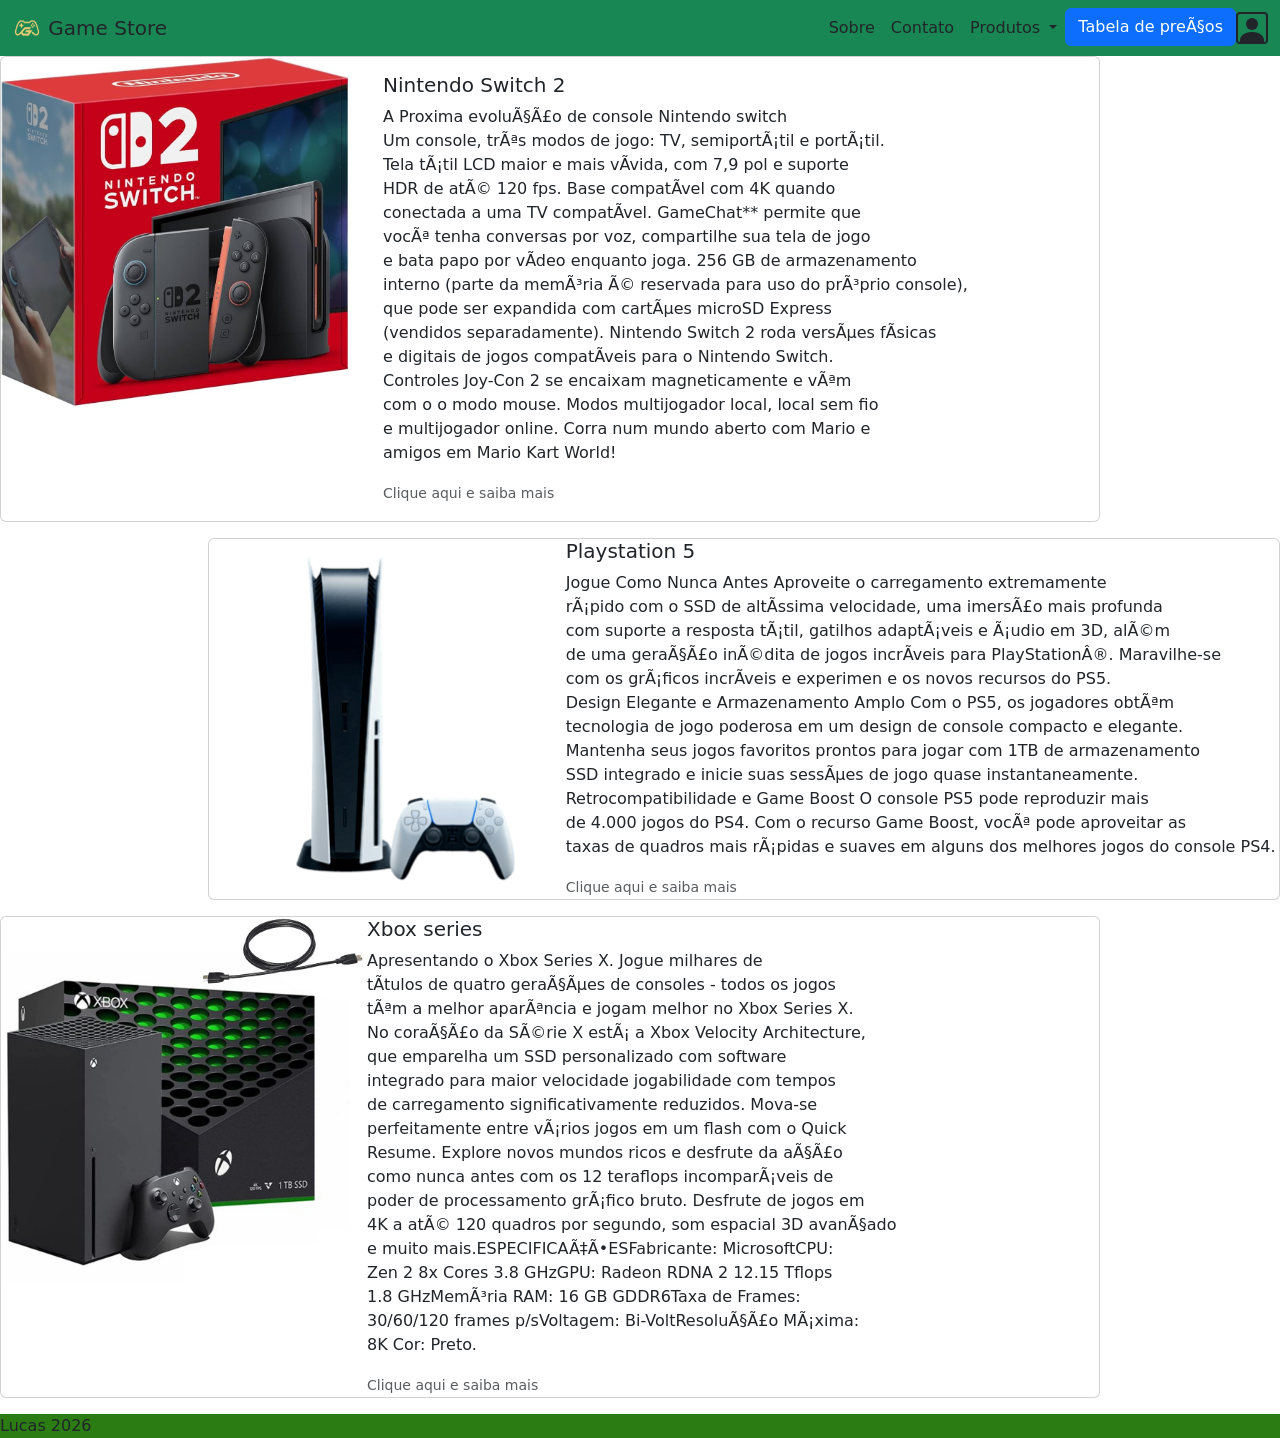
<file: index.html>
<!DOCTYPE html>
<html>

<head>
    <link rel="icon" type="image/x-icon" href="/imagens/favicon.ico">
    <link rel="stylesheet" href="style.css">
    <link href="https://cdn.jsdelivr.net/npm/bootstrap@5.3.8/dist/css/bootstrap.min.css" rel="stylesheet"
        integrity="sha384-sRIl4kxILFvY47J16cr9ZwB07vP4J8+LH7qKQnuqkuIAvNWLzeN8tE5YBujZqJLB" crossorigin="anonymous">
    <title>Game store</title>

</head>

<body>
    <header class="cabecalho ">

        <nav class="navbar navbar-expand-lg navbar-light bg-success">
            <div class="container-fluid">
                <a class="navbar-brand" href="index.html">
                    <img src="/imagens/logo site.png" alt="" width="30" height="24"
                        class="d-inline-block align-text-top">
                    Game Store
                </a>

                <button class="navbar-toggler" type="button" data-bs-toggle="collapse"
                    data-bs-target="#navbarNavDropdown" aria-controls="navbarNavDropdown" aria-expanded="false"
                    aria-label="Toggle navigation">
                    <span class="navbar-toggler-icon"></span>
                </button>
                <div class="collapse navbar-collapse" id="navbarNavDropdown" style="justify-content: end;">
                    <ul class="navbar-nav">
                        <li class="nav-item">
                            <a class="nav-link active" aria-current="page" href="sobre/sobre.html">Sobre </a>
                        </li>
                        <li class="nav-item">
                            <a class="nav-link" href="contato/contato.html">Contato</a>
                        </li>

                        <li class="nav-item dropdown">
                            <a class="nav-link dropdown-toggle" href="#" id="navbarDropdownMenuLink" role="button"
                                data-bs-toggle="dropdown" aria-expanded="false">
                                Produtos
                            </a>
                            <ul class="dropdown-menu" aria-labelledby="navbarDropdownMenuLink">
                                <li><a class="dropdown-item" href="/produtos/nintendo/nintendo.html">Nintendo Switch
                                        2</a></li>
                                <li><a class="dropdown-item" href="/produtos/playstation/playstation.html">Playstation
                                        5</a></li>
                                <li><a class="dropdown-item" href="/produtos/xbox/xbox.html">Xbox series</a></li>
                            </ul>
                        </li>

                        <li class="nav-item">
                            <button type="button" class="btn btn-primary" data-bs-toggle="modal"
                                data-bs-target="#exampleModal">
                                Tabela de preços
                            </button>

                            <!-- Modal -->
                            <div class="modal fade" id="exampleModal" tabindex="-1" aria-labelledby="exampleModalLabel"
                                aria-hidden="true">
                                <div class="modal-dialog">
                                    <div class="modal-content">
                                        <div class="modal-header">
                                            <h5 class="modal-title" id="exampleModalLabel">Preços</h5>
                                            <button type="button" class="btn-close" data-bs-dismiss="modal"
                                                aria-label="Close"></button>
                                        </div>
                                        <div class="modal-body">
                                            <table style="width:100%">
                                                <tr>
                                                    <th style="border:1px solid black;">ID</th>
                                                    <th style="border:1px solid black;">Produto</th>
                                                    <th style="border:1px solid black;">Valor</th>
                                                </tr>

                                                <tr>
                                                    <td style="border:1px solid black;">1</td>
                                                    <td style="border:1px solid black;">Nintendo Switch 2</td>
                                                    <td style="border:1px solid black;">R$: 7.777,67</td>
                                                </tr>

                                                <tr>
                                                    <td style="border:1px solid black;">2</td>
                                                    <td style="border:1px solid black;">Playstation 5</td>
                                                    <td style="border:1px solid black;">R$: 9.999,89</td>
                                                </tr>

                                                <tr>
                                                    <td style="border:1px solid black;">3</td>
                                                    <td style="border:1px solid black;">Xbox Serie</td>
                                                    <td style="border:1px solid black;">R$: 8.222,11</td>
                                                </tr>

                                            </table>
                                        </div>
                                        <div class="modal-footer">
                                            <button type="button" class="btn btn-secondary"
                                                data-bs-dismiss="modal">Fechar</button>
                                            
                                        </div>
                                    </div>
                                </div>
                            </div>
                        </li>
                        <a href="login.html" class="icone-cadastro">
                            <svg xmlns="http://www.w3.org/2000/svg" width="32" height="32" fill="currentColor"
                                class="bi bi-person-square" viewBox="0 0 16 16">
                                <path d="M11 6a3 3 0 1 1-6 0 3 3 0 0 1 6 0" />
                                <path
                                    d="M2 0a2 2 0 0 0-2 2v12a2 2 0 0 0 2 2h12a2 2 0 0 0 2-2V2a2 2 0 0 0-2-2zm12 1a1 1 0 0 1 1 1v12a1 1 0 0 1-1 1v-1c0-1-1-4-6-4s-6 3-6 4v1a1 1 0 0 1-1-1V2a1 1 0 0 1 1-1z" />
                            </svg>
                        </a>
                    </ul>
                </div>
            </div>
        </nav>

    </header>

    <main class="">

        <div class="card mb-3 anuncio-switch" style="max-width: 1100px;">
            <a href="/produtos/nintendo/nintendo.html">
                <div class="row g-0">
                    <div class="col-md-4">
                        <img src="/imagens/Nintendo Switch 2.jpg" class="imagem-switch rounded-start"
                            alt="imagem Nitendo Switch">
                    </div>
                    <div class="col-md-8">
                        <div class="card-body">
                            <h5 class="card-title">Nintendo Switch 2</h5>
                            <p class="card-text">A Proxima evolução de console Nintendo switch<br> Um console, três
                                modos de
                                jogo: TV, semiportátil e
                                portátil.<br>
                                Tela tátil LCD maior e mais vívida, com 7,9 pol e suporte <br> HDR de até 120 fps. Base
                                compatível
                                com 4K quando <br> conectada a uma TV compatível.
                                GameChat** permite que <br> você tenha conversas por voz, compartilhe sua tela de jogo
                                <br>
                                e bata
                                papo por vídeo enquanto joga. 256 GB de armazenamento <br> interno (parte da memória é
                                reservada
                                para uso do próprio console),<br> que pode ser expandida com cartões microSD Express<br>
                                (vendidos
                                separadamente).
                                Nintendo Switch 2 roda versões físicas<br> e digitais de jogos compatíveis para o
                                Nintendo
                                Switch.<br> Controles Joy-Con 2 se encaixam magneticamente e vêm<br> com o o modo mouse.
                                Modos multijogador local, local sem fio<br> e multijogador online. Corra num mundo
                                aberto
                                com Mario
                                e<br> amigos em Mario Kart World!
                            </p>
                            <p class="card-text"><small class="text-muted">Clique aqui e saiba mais</small></p>
                        </div>
                    </div>
                </div>
            </a>
        </div>


        <div style="display:flex; justify-content: end;">
            <a href="/produtos/playstation/playstation.html">
                <div class="card mb-3" style="max-width: 1100px;">
                    <div class="row g-0">

                        <div class="col-md-4 imagem-ps5">
                            <img src="imagens/PS5.png" class="img-fluid rounded-start" alt="imagem PS5">
                        </div>
                        <div class="col-md-8">
                            <div class="anuncio-ps5">
                                <h5 class="card-title">Playstation 5</h5>
                                <p class="card-text">Jogue Como Nunca Antes
                                    Aproveite o carregamento extremamente<br> rápido com o SSD de altíssima velocidade,
                                    uma
                                    imersão
                                    mais profunda <br>com suporte a resposta tátil, gatilhos adaptáveis e áudio em 3D,
                                    além
                                    <br>de uma
                                    geração inédita de jogos incríveis para PlayStation®. Maravilhe-se<br> com os
                                    gráficos
                                    incríveis
                                    e experimen e os novos recursos do PS5.<br>
                                    Design Elegante e Armazenamento Amplo
                                    Com o PS5, os jogadores obtêm <br>tecnologia de jogo poderosa em um design de
                                    console
                                    compacto e elegante.<br> Mantenha seus jogos favoritos prontos para jogar com 1TB de
                                    armazenamento<br> SSD integrado e inicie suas sessões de jogo quase
                                    instantaneamente.<br>
                                    Retrocompatibilidade e Game Boost
                                    O console PS5 pode reproduzir mais<br> de 4.000 jogos do PS4. Com o recurso Game
                                    Boost,
                                    você
                                    pode aproveitar as<br> taxas de quadros mais rápidas e suaves em alguns dos melhores
                                    jogos
                                    do
                                    console PS4.
                                </p>
                                <p class="card-text"><small class="text-muted">Clique aqui e saiba mais</small></p>
                            </div>
                        </div>

                    </div>
                </div>
            </a>
        </div>



        <div class="card mb-3" style="max-width: 1100px;">
            <a href="/produtos/xbox/xbox.html">
                <div class="anuncio-xbox">
                    <div class="imagem-xbox">
                        <img src="/imagens/Xbox series X.jpg" class="img-fluid rounded-start" alt="imagem Xbox serie">
                    </div>
                    <div class="col-md-8">
                        <div class="descricao">
                            <h5 class="card-title">Xbox series</h5>
                            <p class="card-text">Apresentando o Xbox Series X. Jogue milhares de<br>
                                títulos de quatro gerações de consoles - todos os jogos<br>
                                têm a melhor aparência e jogam melhor no Xbox Series X.<br>
                                No coração da Série X está a Xbox Velocity Architecture,<br>
                                que emparelha um SSD personalizado com software<br>
                                integrado para maior velocidade jogabilidade com tempos<br>
                                de carregamento significativamente reduzidos. Mova-se<br>
                                perfeitamente entre vários jogos em um flash com o Quick<br>
                                Resume. Explore novos mundos ricos e desfrute da ação<br>
                                como nunca antes com os 12 teraflops incomparáveis de<br>
                                poder de processamento gráfico bruto. Desfrute de jogos em<br>
                                4K a até 120 quadros por segundo, som espacial 3D avançado<br>
                                e muito mais.ESPECIFICAÇÕESFabricante: MicrosoftCPU:<br>
                                Zen 2 8x Cores 3.8 GHzGPU: Radeon RDNA 2 12.15 Tflops<br>
                                1.8 GHzMemória RAM: 16 GB GDDR6Taxa de Frames:<br>
                                30/60/120 frames p/sVoltagem: Bi-VoltResolução Máxima:<br>
                                8K Cor: Preto.</p>
                            <p class="card-text"><small class="text-muted">Clique aqui e saiba mais</small></p>
                        </div>
                    </div>
                </div>
            </a>
        </div>

    </main>

    <footer class="rodape">
        Lucas 2026
    </footer>
    <script src="https://cdn.jsdelivr.net/npm/bootstrap@5.3.8/dist/js/bootstrap.bundle.min.js"
        integrity="sha384-FKyoEForCGlyvwx9Hj09JcYn3nv7wiPVlz7YYwJrWVcXK/BmnVDxM+D2scQbITxI"
        crossorigin="anonymous"></script>
</body>


</html>
</file>
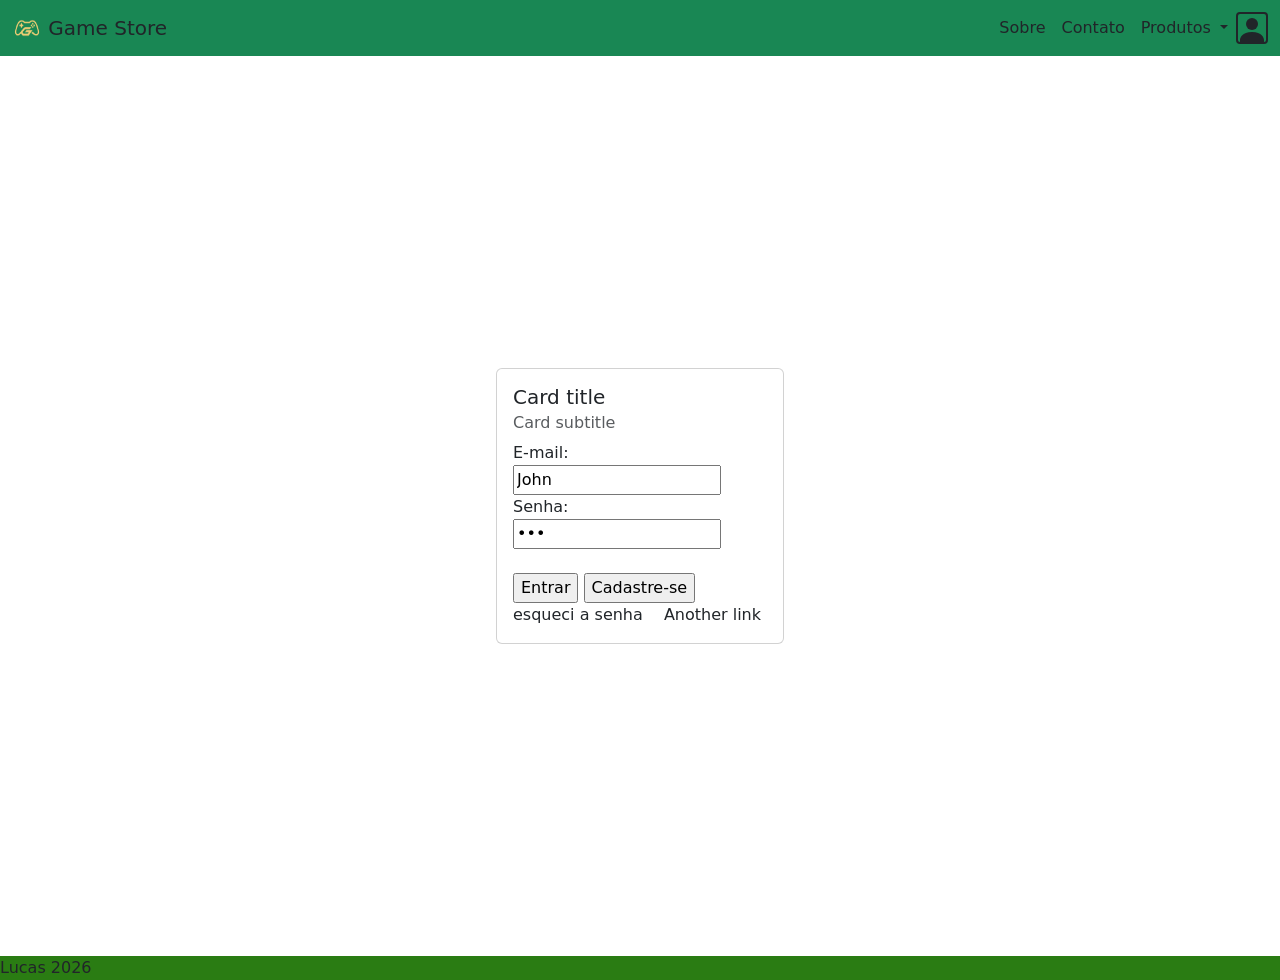
<file: login.html>
<!DOCTYPE html>
<html>

<head>
    <link rel="icon" type="image/x-icon" href="/imagens/favicon.ico">
    <link rel="stylesheet" href="style.css">
    <link href="https://cdn.jsdelivr.net/npm/bootstrap@5.3.8/dist/css/bootstrap.min.css" rel="stylesheet"
        integrity="sha384-sRIl4kxILFvY47J16cr9ZwB07vP4J8+LH7qKQnuqkuIAvNWLzeN8tE5YBujZqJLB" crossorigin="anonymous">
    <title>Login</title>
</head>

<body>

    <header>
        <header class="cabecalho ">

            <nav class="navbar navbar-expand-lg navbar-light bg-success">
                <div class="container-fluid">
                    <a class="navbar-brand" href="index.html">
                        <img src="/imagens/logo site.png" alt="" width="30" height="24"
                            class="d-inline-block align-text-top">
                        Game Store
                    </a>

                    <button class="navbar-toggler" type="button" data-bs-toggle="collapse"
                        data-bs-target="#navbarNavDropdown" aria-controls="navbarNavDropdown" aria-expanded="false"
                        aria-label="Toggle navigation">
                        <span class="navbar-toggler-icon"></span>
                    </button>
                    <div class="collapse navbar-collapse" id="navbarNavDropdown" style="justify-content: end;">
                        <ul class="navbar-nav">
                            <li class="nav-item">
                                <a class="nav-link active" aria-current="page" href="sobre/sobre.html">Sobre </a>
                            </li>
                            <li class="nav-item">
                                <a class="nav-link" href="contato/contato.html">Contato</a>
                            </li>

                            <li class="nav-item dropdown">
                                <a class="nav-link dropdown-toggle" href="#" id="navbarDropdownMenuLink" role="button"
                                    data-bs-toggle="dropdown" aria-expanded="false">
                                    Produtos
                                </a>
                                <ul class="dropdown-menu" aria-labelledby="navbarDropdownMenuLink">
                                    <li><a class="dropdown-item" href="/produtos/nintendo/nintendo.html">Nintendo Switch
                                            2</a></li>
                                    <li><a class="dropdown-item"
                                            href="/produtos/playstation/playstation.html">Playstation 5</a></li>
                                    <li><a class="dropdown-item" href="/produtos/xbox/xbox.html">Xbox series</a></li>
                                </ul>
                            </li>
                            <a href="#" class="icone-cadastro">
                                <svg xmlns="http://www.w3.org/2000/svg" width="32" height="32" fill="currentColor"
                                    class="bi bi-person-square" viewBox="0 0 16 16">
                                    <path d="M11 6a3 3 0 1 1-6 0 3 3 0 0 1 6 0" />
                                    <path
                                        d="M2 0a2 2 0 0 0-2 2v12a2 2 0 0 0 2 2h12a2 2 0 0 0 2-2V2a2 2 0 0 0-2-2zm12 1a1 1 0 0 1 1 1v12a1 1 0 0 1-1 1v-1c0-1-1-4-6-4s-6 3-6 4v1a1 1 0 0 1-1-1V2a1 1 0 0 1 1-1z" />
                                </svg>
                            </a>
                        </ul>
                    </div>
                </div>
            </nav>

        </header>
    </header>

    <main class="d-flex" style="justify-content: center; align-items: center; height: 100vh;">

    <div class="card" style="width: 18rem;">
        <div class="card-body">
            <h5 class="card-title">Card title</h5>
            <h6 class="card-subtitle mb-2 text-muted">Card subtitle</h6>
            <div class="card-text">
                <form action="/action_page.php">
                    <label for="fname">E-mail:</label><br>
                    <input type="text" id="fname" name="fname" value="John"><br>
                    <label for="lname">Senha:</label><br>
                    <input type="password" id="lname" name="lname" value="Doe"><br><br>
                    <input onclick="login()" type="submit" value="Entrar">
                    <input type="submit" value="Cadastre-se">
                </form>
            </div>
            <a href="#" class="card-link">esqueci a senha</a>
            <a href="#" class="card-link">Another link</a>
        </div>
    </div>
    </main>

    <footer ondblclick="login()" class="rodape">
        Lucas 2026
    </footer>
    <script src="https://cdn.jsdelivr.net/npm/bootstrap@5.3.8/dist/js/bootstrap.bundle.min.js"
        integrity="sha384-FKyoEForCGlyvwx9Hj09JcYn3nv7wiPVlz7YYwJrWVcXK/BmnVDxM+D2scQbITxI"
        crossorigin="anonymous"></script>
        <script src="script.js"></script>
</body>

</html>
</file>
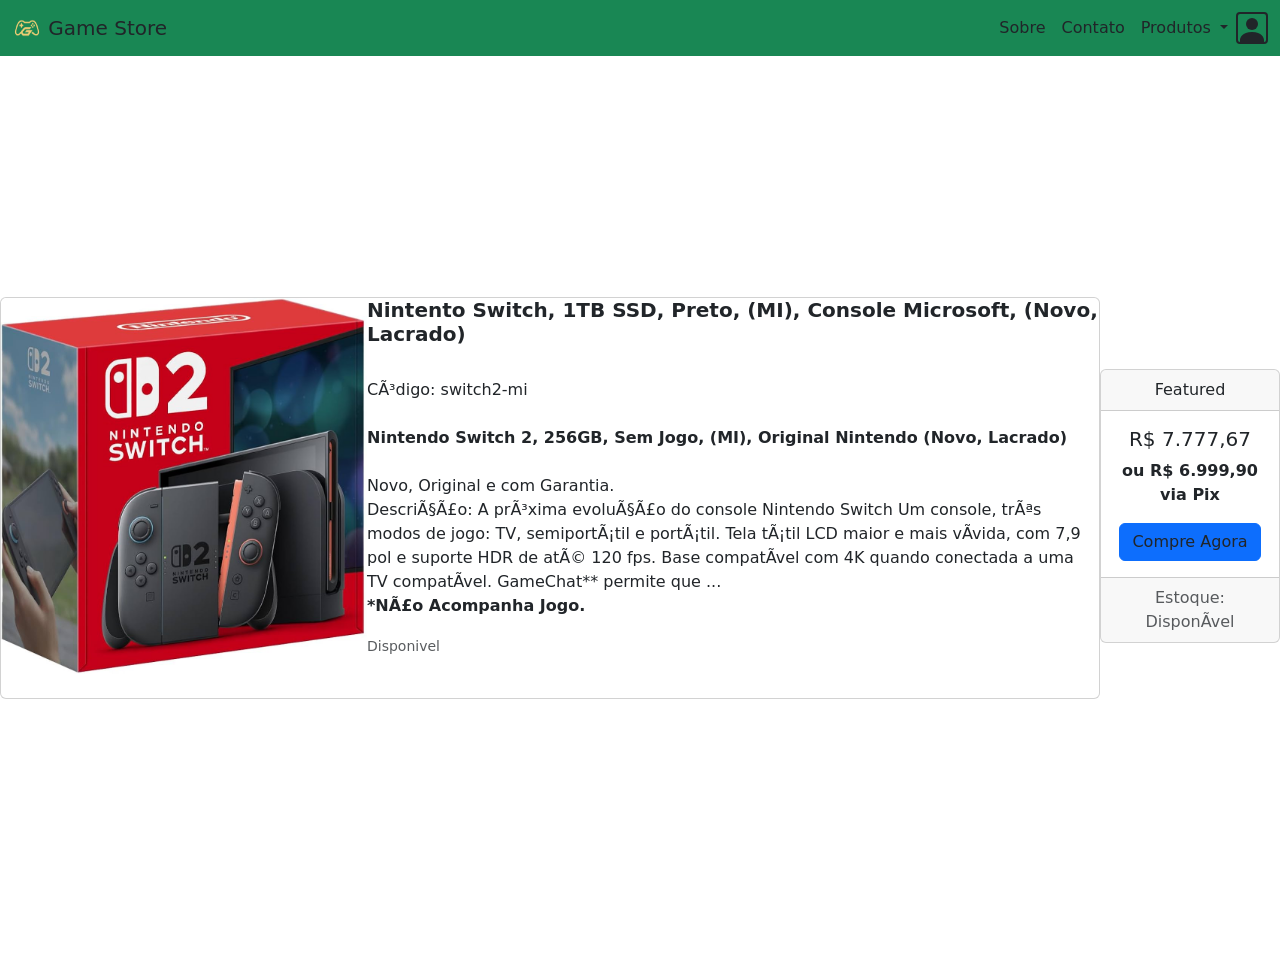
<file: produtos/nintendo/nintendo.html>
<!DOCTYPE html>
<html>

<head>
    <title>Nitendo Switch 2</title>
    <link rel="stylesheet" href="../../style.css">
    <link href="https://cdn.jsdelivr.net/npm/bootstrap@5.3.8/dist/css/bootstrap.min.css" rel="stylesheet"
        integrity="sha384-sRIl4kxILFvY47J16cr9ZwB07vP4J8+LH7qKQnuqkuIAvNWLzeN8tE5YBujZqJLB" crossorigin="anonymous">
</head>

<boby>
    <header class="cabecalho ">

        <nav class="navbar navbar-expand-lg navbar-light bg-success">
            <div class="container-fluid">
                <a class="navbar-brand" href="../../index.html">
                    <img src="/imagens/logo site.png" alt="" width="30" height="24"
                        class="d-inline-block align-text-top">
                    Game Store
                </a>

                <button class="navbar-toggler" type="button" data-bs-toggle="collapse"
                    data-bs-target="#navbarNavDropdown" aria-controls="navbarNavDropdown" aria-expanded="false"
                    aria-label="Toggle navigation">
                    <span class="navbar-toggler-icon"></span>
                </button>
                <div class="collapse navbar-collapse" id="navbarNavDropdown" style="justify-content: end;">
                    <ul class="navbar-nav">
                        <li class="nav-item">
                            <a class="nav-link active" aria-current="page" href="../../sobre/sobre.html">Sobre </a>
                        </li>
                        <li class="nav-item">
                            <a class="nav-link" href="../../contato/contato.html">Contato</a>
                        </li>

                        <li class="nav-item dropdown">
                            <a class="nav-link dropdown-toggle" href="#" id="navbarDropdownMenuLink" role="button"
                                data-bs-toggle="dropdown" aria-expanded="false">
                                Produtos
                            </a>
                            <ul class="dropdown-menu" aria-labelledby="navbarDropdownMenuLink">
                                <li><a class="dropdown-item" href="/produtos/nintendo.html">Nintendo Switch 2</a></li>
                                <li><a class="dropdown-item" href="/produtos/playstation/playstation.html">Playstation
                                        5</a></li>
                                <li><a class="dropdown-item" href="/produtos/xbox/xbox.html">Xbox series</a></li>
                            </ul>
                        </li>
                        <a href="../../login.html" class="icone-cadastro">
                            <svg xmlns="http://www.w3.org/2000/svg" width="32" height="32" fill="currentColor"
                                class="bi bi-person-square" viewBox="0 0 16 16">
                                <path d="M11 6a3 3 0 1 1-6 0 3 3 0 0 1 6 0" />
                                <path
                                    d="M2 0a2 2 0 0 0-2 2v12a2 2 0 0 0 2 2h12a2 2 0 0 0 2-2V2a2 2 0 0 0-2-2zm12 1a1 1 0 0 1 1 1v12a1 1 0 0 1-1 1v-1c0-1-1-4-6-4s-6 3-6 4v1a1 1 0 0 1-1-1V2a1 1 0 0 1 1-1z" />
                            </svg>
                        </a>
                    </ul>
                </div>
            </div>
        </nav>

    </header>



    <main class="d-flex" style="justify-content: center; align-items: center; height: 100vh;">
        <div class="card mb-3" style="max-width: 1100px;">
            <a href="/produtos/xbox/xbox.html">
                <div class="anuncio-xbox">
                    <div class="imagem-xbox">
                        <img src="/imagens/Nintendo Switch 2.jpg" class="img-fluid rounded-start"
                            alt="imagem Xbox serie">
                    </div>
                    <div class="col-md-8">
                        <div class="descricao">
                            <h5 class="card-title"><strong>Nintento Switch, 1TB SSD, Preto, (MI), Console Microsoft,
                                    (Novo,
                                    Lacrado)</strong></h5>
                            <p class="card-text"><br>Código: switch2-mi<br>
                                <strong><br>Nintendo Switch 2, 256GB, Sem Jogo, (MI), Original Nintendo (Novo,
                                    Lacrado)<br></strong>



                                <br>Novo, Original e com Garantia.<br>



                                Descrição:

                                A próxima evolução do console Nintendo Switch Um console, três modos de jogo: TV,
                                semiportátil e portátil.

                                Tela tátil LCD maior e mais vívida, com 7,9 pol e suporte HDR de até 120 fps. Base
                                compatível com 4K quando conectada a uma TV compatível.

                                GameChat** permite que ...
                                <strong><br>*Não Acompanha Jogo.<br></strong>

                            </p>
                            <p class="card-text"><small class="text-muted">Disponivel</small></p>
                        </div>
                    </div>
                </div>
            </a>
        </div>
        <div class="card text-center">
            <div class="card-header">
                Featured
            </div>
            <div class="card-body">
                <h5 class="card-title">R$ 7.777,67</h5>
                <p class="card-text"><strong>ou R$ 6.999,90 via Pix</strong></p>
                <a href="../../login.html" class="btn btn-primary">Compre Agora</a>
            </div>
            <div class="card-footer text-muted">
                Estoque: Disponível
            </div>
        </div>

    </main>

    <footer>

    </footer>

    <script src="https://cdn.jsdelivr.net/npm/bootstrap@5.3.8/dist/js/bootstrap.bundle.min.js"
        integrity="sha384-FKyoEForCGlyvwx9Hj09JcYn3nv7wiPVlz7YYwJrWVcXK/BmnVDxM+D2scQbITxI"
        crossorigin="anonymous"></script>
</boby>

</html>
</file>
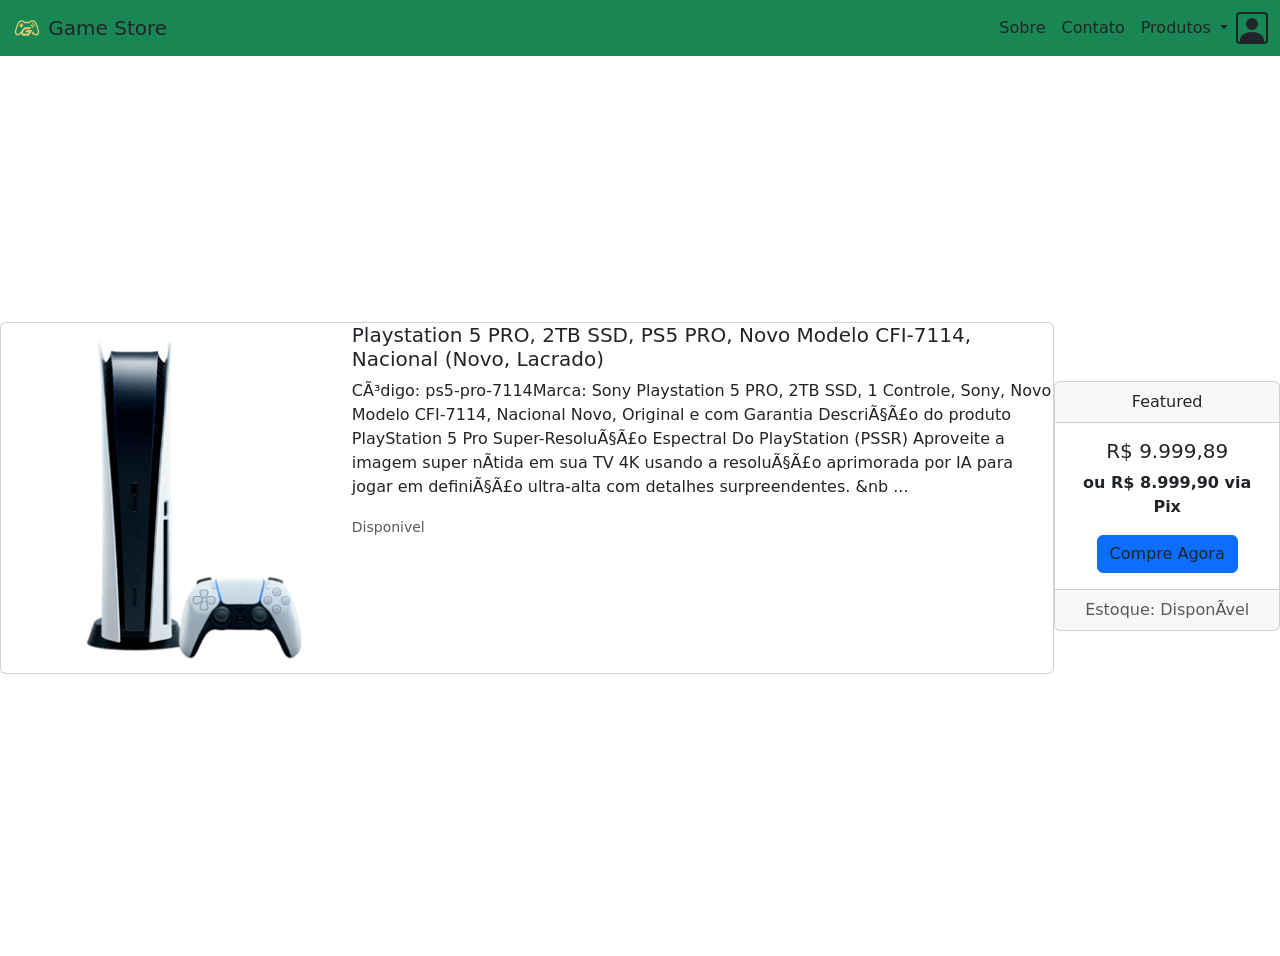
<file: produtos/playstation/playstation.html>
<!DOCTYPE html>
<html>

<head>
    <link rel="stylesheet" href="../../style.css">
    <link href="https://cdn.jsdelivr.net/npm/bootstrap@5.3.8/dist/css/bootstrap.min.css" rel="stylesheet"
        integrity="sha384-sRIl4kxILFvY47J16cr9ZwB07vP4J8+LH7qKQnuqkuIAvNWLzeN8tE5YBujZqJLB" crossorigin="anonymous">
    <title>Playstation 5</title>
</head>

<body>
    <header class="cabecalho ">

        <nav class="navbar navbar-expand-lg navbar-light bg-success">
            <div class="container-fluid">
                <a class="navbar-brand" href="../../index.html">
                    <img src="/imagens/logo site.png" alt="" width="30" height="24"
                        class="d-inline-block align-text-top">
                    Game Store
                </a>

                <button class="navbar-toggler" type="button" data-bs-toggle="collapse"
                    data-bs-target="#navbarNavDropdown" aria-controls="navbarNavDropdown" aria-expanded="false"
                    aria-label="Toggle navigation">
                    <span class="navbar-toggler-icon"></span>
                </button>
                <div class="collapse navbar-collapse" id="navbarNavDropdown" style="justify-content: end;">
                    <ul class="navbar-nav">
                        <li class="nav-item">
                            <a class="nav-link active" aria-current="page" href="../../sobre/sobre.html">Sobre </a>
                        </li>
                        <li class="nav-item">
                            <a class="nav-link" href="../../contato/contato.html">Contato</a>
                        </li>

                        <li class="nav-item dropdown">
                            <a class="nav-link dropdown-toggle" href="#" id="navbarDropdownMenuLink" role="button"
                                data-bs-toggle="dropdown" aria-expanded="false">
                                Produtos
                            </a>
                            <ul class="dropdown-menu" aria-labelledby="navbarDropdownMenuLink">
                                <li><a class="dropdown-item" href="/produtos/nintendo/nintendo.html">Nintendo Switch
                                        2</a></li>
                                <li><a class="dropdown-item" href="/produtos/playstation.html">Playstation 5</a></li>
                                <li><a class="dropdown-item" href="/produtos/xbox/xbox.html">Xbox series</a></li>
                            </ul>
                        </li>
                        <a href="../../login.html" class="icone-cadastro">
                            <svg xmlns="http://www.w3.org/2000/svg" width="32" height="32" fill="currentColor"
                                class="bi bi-person-square" viewBox="0 0 16 16">
                                <path d="M11 6a3 3 0 1 1-6 0 3 3 0 0 1 6 0" />
                                <path
                                    d="M2 0a2 2 0 0 0-2 2v12a2 2 0 0 0 2 2h12a2 2 0 0 0 2-2V2a2 2 0 0 0-2-2zm12 1a1 1 0 0 1 1 1v12a1 1 0 0 1-1 1v-1c0-1-1-4-6-4s-6 3-6 4v1a1 1 0 0 1-1-1V2a1 1 0 0 1 1-1z" />
                            </svg>
                        </a>
                    </ul>
                </div>
            </div>
        </nav>

    </header>

    <main class="d-flex" style="justify-content: center; align-items: center; height: 100vh;">
        <div style="display:flex; justify-content: end;">
            <a href="/produtos/playstation/playstation.html">
                <div class="card mb-3" style="max-width: 1100px;">
                    <div class="row g-0">

                        <div class="col-md-4 imagem-ps5">
                            <img src="/imagens/PS5.png" class="img-fluid rounded-start" alt="imagem PS5">
                        </div>
                        <div class="col-md-8">
                            <div class="anuncio-ps5">
                                <h5 class="card-title">Playstation 5 PRO, 2TB SSD, PS5 PRO, Novo Modelo CFI-7114, Nacional
                                    (Novo, Lacrado)</h5>
                                <p class="card-text">
                                   <strong></strong> Código: ps5-pro-7114Marca: Sony
                                    Playstation 5 PRO, 2TB SSD, 1 Controle, Sony, Novo Modelo CFI-7114, Nacional



                                    Novo, Original e com Garantia





                                    Descrição do produto

                                    PlayStation 5 Pro



                                    Super-Resolução Espectral Do PlayStation (PSSR)

                                    Aproveite a imagem super nítida em sua TV 4K usando a resolução aprimorada por IA
                                    para jogar em definição ultra-alta com detalhes surpreendentes.

                                    &nb ...
                                </p>
                                <p class="card-text"><small class="text-muted">Disponivel</small></p>
                            </div>
                        </div>

                    </div>
                </div>
            </a>
        </div>
        <div class="card text-center">
            <div class="card-header">
                Featured
            </div>
            <div class="card-body">
                <h5 class="card-title">R$ 9.999,89</h5>
                <p class="card-text"><strong>ou R$ 8.999,90 via Pix</strong></p>
                <a href="../../login.html" class="btn btn-primary">Compre Agora</a>
            </div>
            <div class="card-footer text-muted">
                Estoque: Disponível
            </div>
        </div>
    </main>

    <footer>

    </footer>

    <script src="https://cdn.jsdelivr.net/npm/bootstrap@5.3.8/dist/js/bootstrap.bundle.min.js"
        integrity="sha384-FKyoEForCGlyvwx9Hj09JcYn3nv7wiPVlz7YYwJrWVcXK/BmnVDxM+D2scQbITxI"
        crossorigin="anonymous"></script>
</body>

</html>
</file>
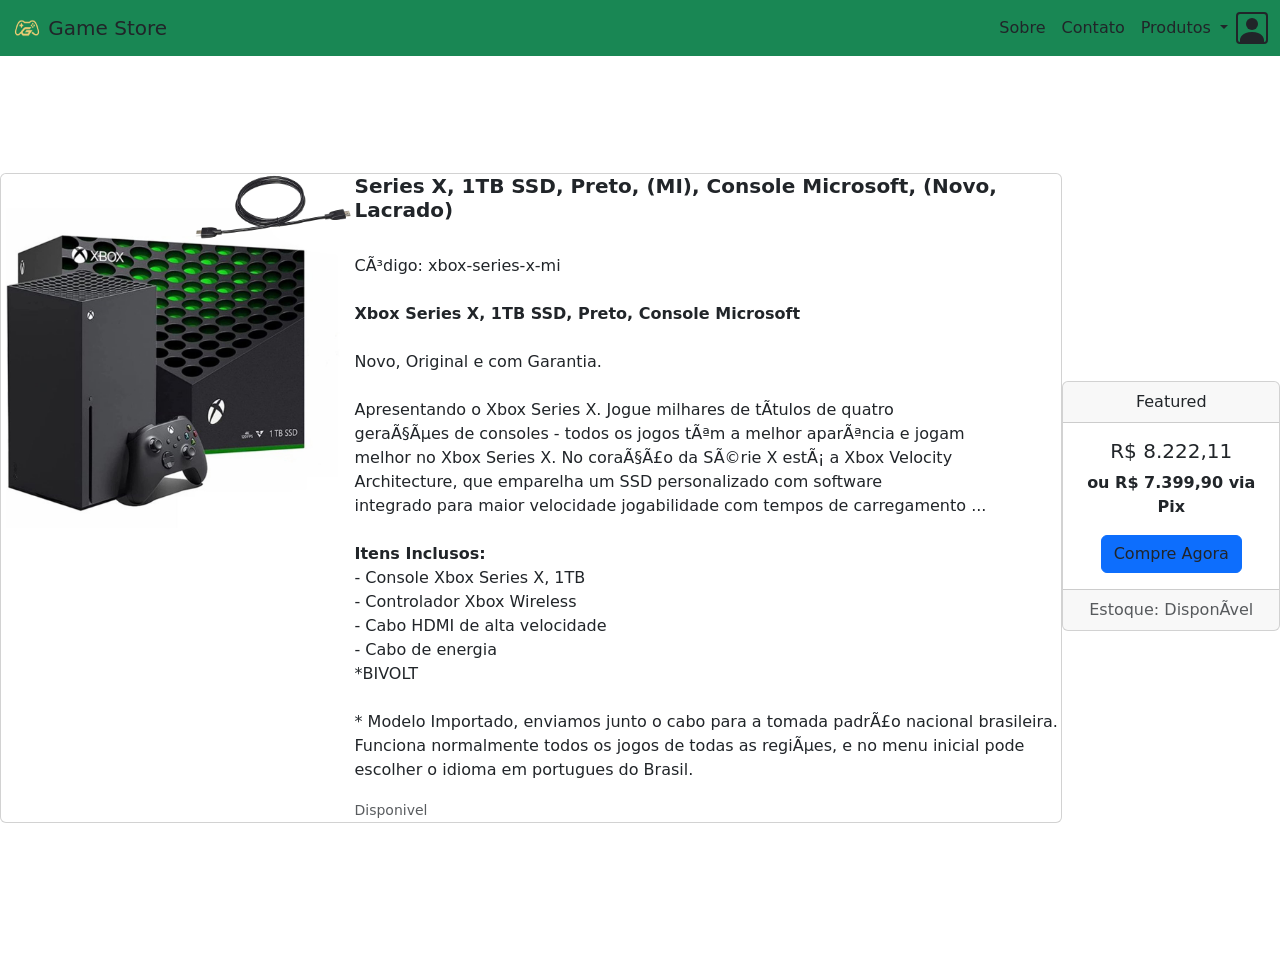
<file: produtos/xbox/xbox.html>
<!DOCTYPE html>
<html>

<head>
    <link rel="stylesheet" href="../../style.css">
    <link href="https://cdn.jsdelivr.net/npm/bootstrap@5.3.8/dist/css/bootstrap.min.css" rel="stylesheet"
        integrity="sha384-sRIl4kxILFvY47J16cr9ZwB07vP4J8+LH7qKQnuqkuIAvNWLzeN8tE5YBujZqJLB" crossorigin="anonymous">
    <title>Xbox series</title>
</head>

<body>
    <header class="cabecalho ">

        <nav class="navbar navbar-expand-lg navbar-light bg-success">
            <div class="container-fluid">
                <a class="navbar-brand" href="../../index.html">
                    <img src="/imagens/logo site.png" alt="" width="30" height="24"
                        class="d-inline-block align-text-top">
                    Game Store
                </a>

                <button class="navbar-toggler" type="button" data-bs-toggle="collapse"
                    data-bs-target="#navbarNavDropdown" aria-controls="navbarNavDropdown" aria-expanded="false"
                    aria-label="Toggle navigation">
                    <span class="navbar-toggler-icon"></span>
                </button>
                <div class="collapse navbar-collapse" id="navbarNavDropdown" style="justify-content: end;">
                    <ul class="navbar-nav">
                        <li class="nav-item">
                            <a class="nav-link active" aria-current="page" href="../../sobre/sobre.html">Sobre </a>
                        </li>
                        <li class="nav-item">
                            <a class="nav-link" href="../../contato/contato.html">Contato</a>
                        </li>

                        <li class="nav-item dropdown">
                            <a class="nav-link dropdown-toggle" href="#" id="navbarDropdownMenuLink" role="button"
                                data-bs-toggle="dropdown" aria-expanded="false">
                                Produtos
                            </a>
                            <ul class="dropdown-menu" aria-labelledby="navbarDropdownMenuLink">
                                <li><a class="dropdown-item" href="/produtos/nintendo/nintendo.html">Nintendo Switch
                                        2</a></li>
                                <li><a class="dropdown-item" href="/produtos/playstation/playstation.html">Playstation
                                        5</a></li>
                                <li><a class="dropdown-item" href="/produtos/xbox.html">Xbox series</a></li>
                            </ul>
                        </li>
                        <a href="../../login.html" class="icone-cadastro">
                            <svg xmlns="http://www.w3.org/2000/svg" width="32" height="32" fill="currentColor"
                                class="bi bi-person-square" viewBox="0 0 16 16">
                                <path d="M11 6a3 3 0 1 1-6 0 3 3 0 0 1 6 0" />
                                <path
                                    d="M2 0a2 2 0 0 0-2 2v12a2 2 0 0 0 2 2h12a2 2 0 0 0 2-2V2a2 2 0 0 0-2-2zm12 1a1 1 0 0 1 1 1v12a1 1 0 0 1-1 1v-1c0-1-1-4-6-4s-6 3-6 4v1a1 1 0 0 1-1-1V2a1 1 0 0 1 1-1z" />
                            </svg>
                        </a>
                    </ul>
                </div>
            </div>
        </nav>

    </header>
    <main class="d-flex" style="justify-content: center; align-items: center; height: 100vh;">
        <div class="card mb-3" style="max-width: 1100px;">
            <a href="/produtos/xbox/xbox.html">
                <div class="anuncio-xbox">
                    <div class="imagem-xbox">
                        <img src="/imagens/Xbox series X.jpg" class="img-fluid rounded-start" alt="imagem Xbox serie">
                    </div>
                    <div class="col-md-8">
                        <div class="descricao">
                            <h5 class="card-title"><strong>Series X, 1TB SSD, Preto, (MI), Console Microsoft, (Novo,
                                    Lacrado)</strong></h5>
                            <p class="card-text"><br>Código: xbox-series-x-mi<br>
                                <strong><br>Xbox Series X, 1TB SSD, Preto, Console Microsoft<br></strong>



                                <br>Novo, Original e com Garantia.<br>



                                <br>Apresentando o Xbox Series X. Jogue milhares de títulos de quatro<br> gerações de
                                consoles -
                                todos os jogos têm a melhor aparência e jogam<br> melhor no Xbox Series X. No coração da
                                Série X está a Xbox Velocity<br> Architecture, que emparelha um SSD personalizado com
                                software<br> integrado para maior velocidade jogabilidade com tempos de carregamento
                                ...<br>
                                <strong><br> Itens Inclusos:<br></strong>

                                - Console Xbox Series X, 1TB<br>

                                - Controlador Xbox Wireless<br>

                                - Cabo HDMI de alta velocidade<br>

                                - Cabo de energia<br>

                                *BIVOLT<br>
                                <br>* Modelo Importado, enviamos junto o cabo para a tomada padrão nacional
                                brasileira.<br>
                                Funciona normalmente todos os jogos de todas as regiões, e no menu inicial pode
                                <br>escolher
                                o idioma em portugues do Brasil.

                            </p>
                            <p class="card-text"><small class="text-muted">Disponivel</small></p>
                        </div>
                    </div>
                </div>
            </a>
        </div>
        <div class="card text-center">
            <div class="card-header">
                Featured
            </div>
            <div class="card-body">
                <h5 class="card-title">R$ 8.222,11</h5>
                <p class="card-text"><strong>ou R$ 7.399,90 via Pix</strong></p>
                <a href="../../login.html" class="btn btn-primary">Compre Agora</a>
            </div>
            <div class="card-footer text-muted">
                Estoque: Disponível
            </div>
        </div>
    </main>
    <footer>

    </footer>

    <script src="https://cdn.jsdelivr.net/npm/bootstrap@5.3.8/dist/js/bootstrap.bundle.min.js"
        integrity="sha384-FKyoEForCGlyvwx9Hj09JcYn3nv7wiPVlz7YYwJrWVcXK/BmnVDxM+D2scQbITxI"
        crossorigin="anonymous"></script>
</body>

</html>
</file>
<file: style.css>
@keyframes fadeIn{
    0% {opacity: 0;}
    100% { opacity: 1;}
}
a{
    text-decoration: none !important;
    color: inherit !important;
}
.cabecalho{
    
}
.imagem-switch{
    height: 350px;
    width: 350px;
}   
.anuncio-switch{
    animation: fadeIn 2s ease-in forwards;
    display: flex;
}
.titulos-produtos{
    font-family: Verdana, Geneva, Tahoma, sans-serif;
    font-size: large;
    font-weight: 200;
}
.descricao{
    display: flex;
    flex-direction: column;
}
.imagem-ps5{
    animation: fadeIn 3s ease-in forwards;
    height: 350px;
    width: 350px;
}
.anuncio-ps5{ 
    animation: fadeIn 3s ease-in forwards;
    display: flex;
    justify-content: flex-end;
    flex-direction: column;
}
.imagem-xbox{
    height: 400px;
    width: 400px;
}
.anuncio-xbox{
    animation: fadeIn 4s ease-in forwards;
    display: flex;
}
.texto-sobre{
    animation: fadeIn 3s ease-in forwards;
    padding: 25vh;
    padding-top: 3vh;
}
.titulo-sobre{
    animation: fadeIn s ease-in forwards;
    display: flex;
    font-size: 30px;
}
.corpo-texto{
    animation: fadeIn 2s ease-in forwards;
    display: flex;
    justify-content: center;
    padding: 15vh;
}
.rodape{
    bottom: 0;
    background-color: #2A7C13;
    width: 100vw;
}
.rodape-contato{
    bottom: 0;
    position: absolute;
    background-color: #2A7C13;
    width: 100vw;
}
.icone-cadastro{
    align-self:center;
}
table, th, td {
  border:1px solid black;
}
</file>
